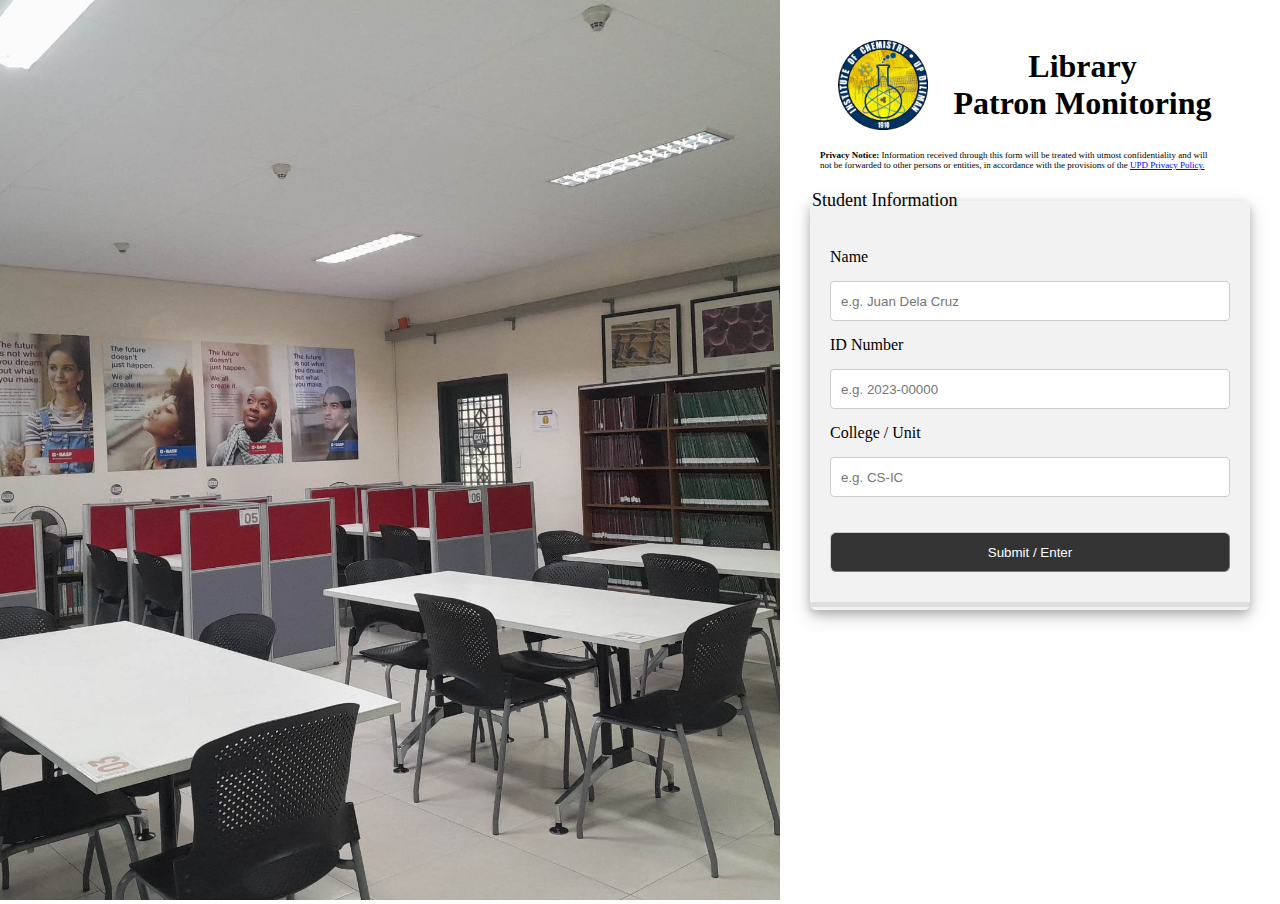
<file: index.html>
<!DOCTYPE html>
<html lang="en">
  <head>
    <meta charset="UTF-8" />
    <title>Library Patron Monitoring</title>
    <meta name="viewport" content="width=device-width, initial-scale=1.0" />
    <link rel="stylesheet" href="Styles.css" />
    <link rel="icon" type="image/x-icon" href="./assets/IC.ico" />
  </head>
  <body>
    <div class="wrapper">
      <img src="./assets/bg.jpg" class="bg" alt="Library Background Picture" />
      <div class="rightside">
        <div class="header">
          <div class="Inner-Up">
            <img src="./assets/IC.png" alt="Library Logo" class="IC" />
            <h1 class="h1">Library<br />Patron Monitoring</h1>
          </div>
          <p>
            <b>Privacy Notice:</b> Information received through this form will
            be treated with utmost confidentiality and will not be forwarded to
            other persons or entities, in accordance with the provisions of the
            <a
              href="https://privacy.upd.edu.ph/privacy-policies."
              target="_blank"
              >UPD Privacy Policy.</a
            >
          </p>
          <form name="submit-to-google-sheet">
            <fieldset class="box">
              <legend>Student Information</legend>
              <label for="name">Name</label
              ><input
                type="text"
                name="Name"
                id="name"
                placeholder="e.g. Juan Dela Cruz"
                autocomplete="off"
                required
                oninvalid="this.setCustomValidity('Please enter a valid name (format: First Name Last Name).')"
                pattern="^(?:[A-Za-zñÑ]+(?:-[A-Za-zñÑ]+)?\s(?:[A-Za-zñÑ]+\s)?(?:[A-Za-zñÑ]\.\s)?[A-Za-zñÑ]+(?:-[A-Za-zñÑ]+)*)$"
                oninput="this.setCustomValidity('')"
              />
              <label for="idnumber">ID Number</label
              ><input
                type="text"
                name="ID Number"
                id="idnumber"
                placeholder="e.g. 2023-00000"
                autocomplete="off"
                required
                oninvalid="this.setCustomValidity('Please enter your valid ID Number')"
                pattern="\d{4}-\d{5}|\d{9}"
                oninput="this.setCustomValidity('')"
              />
              <label for="college/unit">College / Unit</label
              ><input
                type="text"
                name="College/Unit"
                id="college/unit"
                placeholder="e.g. CS-IC"
                autocomplete="off"
                required
                oninvalid="this.setCustomValidity('Please enter your College / Unit')"
                oninput="this.setCustomValidity('')"
              />
              <input
                type="submit"
                name="submit"
                id="submit"
                value="Submit / Enter"
              />
              <div id="myProgress">
                <div id="progress-bar"></div>
              </div>
              <span id="msg"></span>
            </fieldset>
          </form>
        </div>
      </div>
    </div>
    <script src="Script.js"></script>
  </body>
</html>
</file>
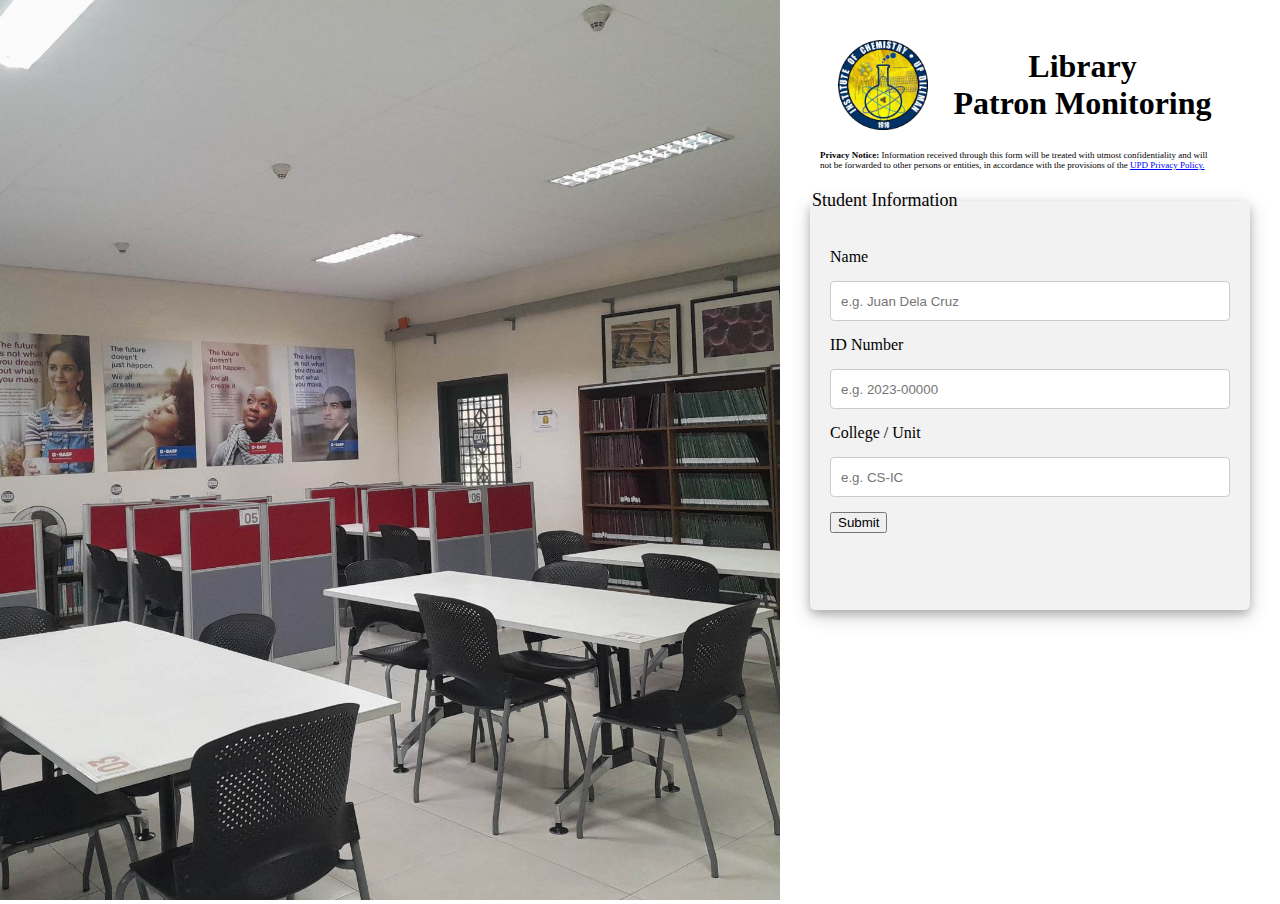
<file: Page.html>
<!DOCTYPE html>
<html lang="en">
    <head>
        <meta charset="UTF-8">
        <title>Library Patron Monitoring</title>
        <meta name="viewport" content="width=device-width, initial-scale=1.0">
        <link rel="stylesheet" href="Styles.css"/>
        <link rel="icon" type="image/x-icon" href="./assets/IC.ico">
        <script defer src="Script.js"></script>
    </head>
    <body>
        <div class="wrapper">
            <img src="./assets/bg.jpg" class="bg" alt="Library Background Picture">
            <div class="rightside">
                    <div class="header">
                        <div class="Inner-Up">
                            <img src="./assets/IC.png" alt="Library Logo" class="IC">
                            <h1 class="h1">Library</br>Patron Monitoring</h1>
                        </div>
                        <p><b>Privacy Notice:</b> Information received through this form will be treated with utmost confidentiality 
                            and will not be forwarded to other persons or entities, in accordance with the provisions of the <a href="https://privacy.upd.edu.ph/privacy-policies.">UPD Privacy Policy.</a></p>
                            <form name='submit-to-google-sheet'>
                                <fieldset class="box">
                                    <legend>Student Information</legend>
                                        <label for="name">Name</label><input type="text" name="Name" id="name" placeholder="e.g. Juan Dela Cruz" autocomplete="off" 
                                        required oninvalid="this.setCustomValidity('Please enter a valid name (format: First Name Last Name).')" pattern="^(?:[A-Za-z]+\s[A-Za-z]+)|(?:[A-Za-z]+\s[A-Za-z]+(?:\s[A-Za-z]+)*)|(?:[A-Za-z]+\s[A-Z]\.\s[A-Za-z]+)|(?:[A-Za-z]+\s[A-Za-z]+\s[A-Z]\.\s[A-Za-z]+)|(?:[A-Za-z]+\s[A-Za-z]+(?:\s[A-Z]\.\s[A-Za-z]+)*)$" 
                                        oninput="this.setCustomValidity('')">
                                        <label for="idnumber">ID Number</label><input type="text" name="ID Number" id="idnumber" placeholder="e.g. 2023-00000" autocomplete="off" 
                                        required oninvalid="this.setCustomValidity('Please enter your valid ID Number')" pattern="\d{4}-\d{5}|\d{9}" oninput="this.setCustomValidity('')">
                                        <label for="college/unit">College / Unit</label><input type="text" name="College/Unit" id="college/unit" placeholder="e.g. CS-IC" autocomplete="off" 
                                        required oninvalid="this.setCustomValidity('Please enter your College / Unit')" oninput="this.setCustomValidity('')">
                                        <label for="Submit"><button type="submit" name="submit" id="submit" value="submit">Submit</button></label>
                                        <span id='msg'></span>
                                </fieldset>
                        </form>  
                    </div> 
            </div>
        </div>
    </body>
</html>
</file>
<file: Styles.css>
/* whole body */
* {
    box-sizing: border-box;
}
html, body {
    width: 100%;
    height: 100%;
    margin: 0;
    padding: 0;
    overflow: hidden;
}
.wrapper {
    display: inline-flex;
    max-width: 100%;
    height: 100%;
    overflow-y: scroll;
    overflow-y: visible;
}
/* img from left */
.bg {
    width: 100%;
    display: flex;
    justify-content: flex-start;
    overflow-x: hidden;
    overflow-y: auto;
    object-fit: cover;
}
/* title */
h1 {
    margin: 0 10px 0 25px;
    font-family: Tahoma;
}
a {
    color: #0000FF;
}
/* privacy notice */
p {
    margin: 0 0 5px 30px;
    padding: 10px;
    font-size:xx-small;
    width: 420px;
}
legend {
    font-size: large;
}
/* logo */
.IC {
    width: 90px;
    height: 90px;
}
/* upper portion */
.Inner-Up {
    display: inline-flex;
    margin: 0;
    width: 500px;
    padding: 10px;
    justify-content: center;
    text-align: center;
    align-items: center;
}
.header {
    max-width: 100%;
    max-height: 100%;
}
/* The whole form */
form {
    margin: 0 auto;
    padding: 0;
}

/* Box mismo aka. Fieldset */
.box {
    margin: 5px 20px 5px 20px;
    width: 400px;
    height: 420px;
    max-height: 420px;
    padding: 2rem 0;
    border-radius: 6px;
    border: 0.5px none black;
    background-color: #f2f2f2;
    box-shadow: 0 4px 8px 0 rgba(0, 0, 0, 0.2), 0 6px 20px 0 rgba(0, 0, 0, 0.19);
}
/* Text before input text */
label {
    display: block;
    margin: 5px 10px 5px 20px;
    font-family: Tahoma;
}
form {
    display: flex;
    justify-content: center;
}
/* input */
input[type=text] {
    margin: 10px 20px 10px 20px;
    padding: 10px;
    min-width: 400px;
    height: 40px;
    border: 1.5px solid #ccc;
    border-radius: 4px;
    box-sizing: border-box;
}

input:placeholder-shown {
    text-align: left;
}

/* submit button*/
input[type=submit] {
    margin: 25px 20px 10px 20px;
    width: 400px;
    height: 40px;
    position: relative;
    border: 0.2px outset #ccc;
    border-radius: 6px;
    box-sizing: border-box;
    text-align: center;
    color: #fff;
    background: #333;
}

#submit:hover {
    background-color: rgb(207, 203, 203);
    color: white;
}

#msg {
    margin-top: 10px;
    display: flex;
    justify-content: center;
}


.rightside {
    margin-top: 30px;
}

/* Progress Bar */
#myProgress {
    width: 100%;
    background-color: #ddd; 
    margin-top: 20px;
  }
  
#progress-bar {
    width: 0%;
    height: 5px;
    /* background-color: #04AA6D; */
    background-color: #EF2D56;
    text-align: center;
    color: white;
    border-radius: 6px;
}
/*MEDIA QUERY FOR MOBILE RESPONSIVENESS */

/* 480px */
@media screen and (max-width: 768px) {
    body {
        overflow: visible;
    }
    .bg {
        height: 0;
        margin: 20px;
    }
    h1 {
        font-size: 200%;
        width: 100%;
        text-align: left;
    }
    p {
        font-size: 100%;
        text-align: left;
    } 
}
/* 575px */
@media screen and (max-width: 575px) {
    body {
        overflow: visible;
    }
    .header {
        margin: 0;
        padding: 0;
    }
    .Inner-Up {
        padding: 0;
    }
    h1 {
        font-size: 200%;
        width: 100%;
        text-align: left;
    }
    p {
        font-size: 100%;
        text-align: left;
        margin: 0;
        padding: 10px;
    }
    form {
        margin-left: -50px;
    }
    .box {
        margin: 0;
    }
}
/* 480px */
@media screen and (max-width: 480px) {
    body {
        overflow: visible;
    }
    .rightside {
        overflow-y: visible;
    }
    .header {
        margin: 0;
        padding: 0;
    }
    h1 {
        font-size: 200%;
        width: 100%;
        text-align: left;
    }
    p {
        font-size: 100%;
        text-align: left;
    }
    input {
        width: 95%;
    }
}
</file>
